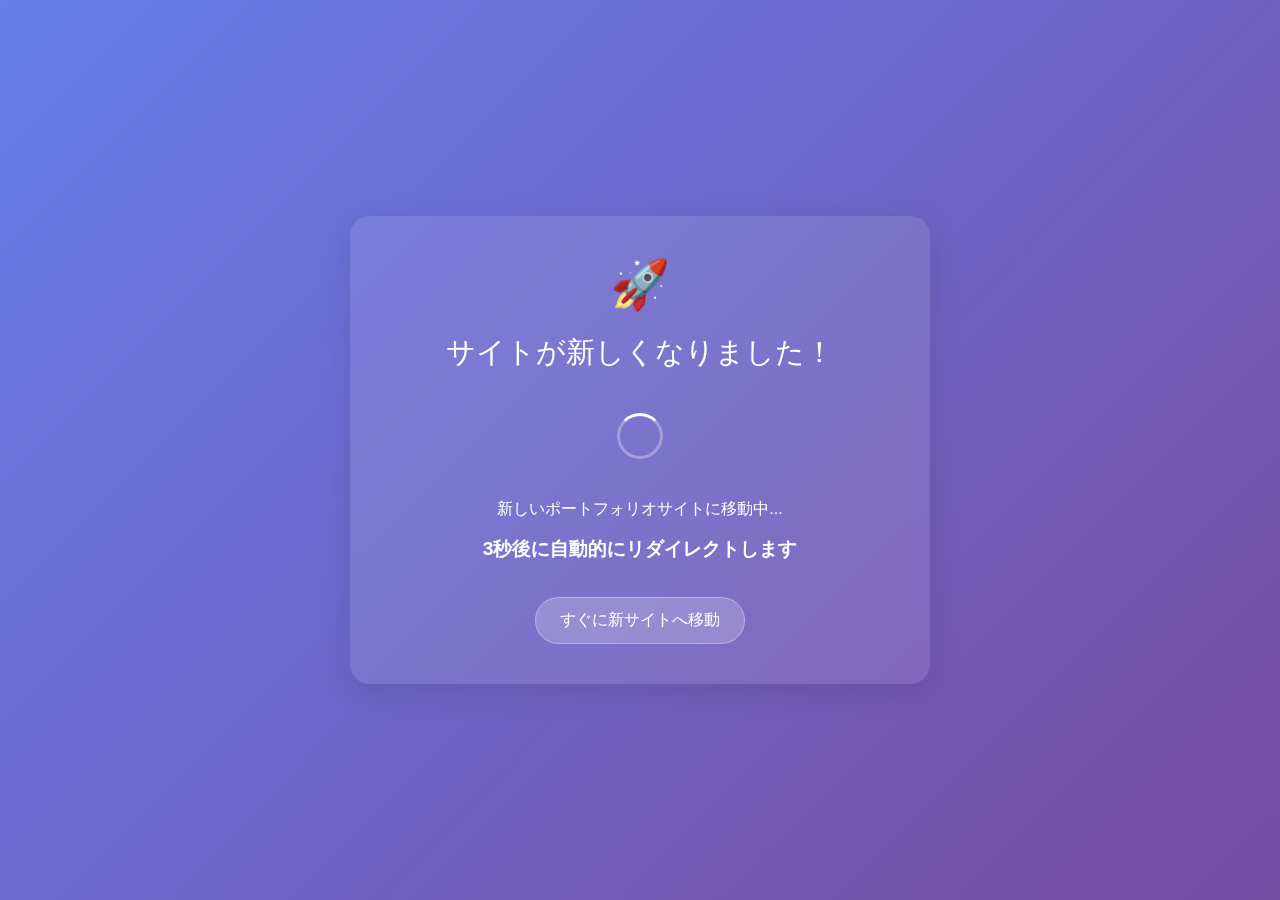
<file: redirect_page.html>
<!DOCTYPE html>
<html lang="ja">
<head>
    <meta charset="utf-8">
    <meta name="viewport" content="width=device-width, initial-scale=1">
    <title>鴨田遥平のポートフォリオ - リダイレクト中...</title>
    
    <!-- すぐにリダイレクト -->
    <meta http-equiv="refresh" content="3;url=https://kammmmow.github.io/kamoda-portfolio/">
    
    <!-- 検索エンジン向けの正規URL -->
    <link rel="canonical" href="https://kammmmow.github.io/kamoda-portfolio/">
    
    <!-- SEO対策 -->
    <meta name="description" content="鴨田遥平のポートフォリオサイトが新しいURLに移転しました。">
    <meta name="robots" content="noindex,follow">
    
    <style>
        body {
            font-family: -apple-system, BlinkMacSystemFont, 'Segoe UI', Roboto, sans-serif;
            background: linear-gradient(135deg, #667eea 0%, #764ba2 100%);
            margin: 0;
            padding: 0;
            height: 100vh;
            display: flex;
            justify-content: center;
            align-items: center;
            color: white;
            text-align: center;
        }
        
        .redirect-container {
            background: rgba(255, 255, 255, 0.1);
            backdrop-filter: blur(10px);
            border-radius: 20px;
            padding: 40px;
            box-shadow: 0 8px 32px rgba(0, 0, 0, 0.1);
            max-width: 500px;
            width: 90%;
        }
        
        .logo {
            font-size: 3rem;
            margin-bottom: 20px;
            animation: bounce 2s infinite;
        }
        
        h1 {
            font-size: 1.8rem;
            margin-bottom: 20px;
            font-weight: 300;
        }
        
        .loading {
            display: inline-block;
            width: 40px;
            height: 40px;
            border: 3px solid rgba(255, 255, 255, 0.3);
            border-radius: 50%;
            border-top-color: white;
            animation: spin 1s ease-in-out infinite;
            margin: 20px 0;
        }
        
        .redirect-link {
            display: inline-block;
            margin-top: 20px;
            padding: 12px 24px;
            background: rgba(255, 255, 255, 0.2);
            color: white;
            text-decoration: none;
            border-radius: 25px;
            transition: all 0.3s ease;
            border: 1px solid rgba(255, 255, 255, 0.3);
        }
        
        .redirect-link:hover {
            background: rgba(255, 255, 255, 0.3);
            transform: translateY(-2px);
            box-shadow: 0 4px 15px rgba(0, 0, 0, 0.2);
        }
        
        .countdown {
            font-size: 1.2rem;
            margin: 15px 0;
            font-weight: bold;
        }
        
        @keyframes spin {
            to { transform: rotate(360deg); }
        }
        
        @keyframes bounce {
            0%, 20%, 50%, 80%, 100% {
                transform: translateY(0);
            }
            40% {
                transform: translateY(-10px);
            }
            60% {
                transform: translateY(-5px);
            }
        }
        
        @media (max-width: 600px) {
            .redirect-container {
                padding: 30px 20px;
            }
            
            .logo {
                font-size: 2.5rem;
            }
            
            h1 {
                font-size: 1.5rem;
            }
        }
    </style>
</head>
<body>
    <div class="redirect-container">
        <div class="logo">🚀</div>
        <h1>サイトが新しくなりました！</h1>
        <div class="loading"></div>
        <p>新しいポートフォリオサイトに移動中...</p>
        <div class="countdown" id="countdown">3秒後に自動的にリダイレクトします</div>
        
        <a href="https://kammmmow.github.io/kamoda-portfolio/" class="redirect-link">
            すぐに新サイトへ移動
        </a>
    </div>

    <script>
        // JavaScriptでのリダイレクト（フォールバック）
        let countdown = 3;
        const countdownElement = document.getElementById('countdown');
        
        const timer = setInterval(() => {
            countdown--;
            if (countdown > 0) {
                countdownElement.textContent = `${countdown}秒後に自動的にリダイレクトします`;
            } else {
                countdownElement.textContent = 'リダイレクト中...';
                clearInterval(timer);
                // メタタグでのリダイレクトが失敗した場合のフォールバック
                window.location.href = 'https://kammmmow.github.io/kamoda-portfolio/';
            }
        }, 1000);
        
        // 即座にリダイレクト（最優先）
        setTimeout(() => {
            window.location.href = 'https://kammmmow.github.io/kamoda-portfolio/';
        }, 3000);
    </script>
</body>
</html>
</file>
